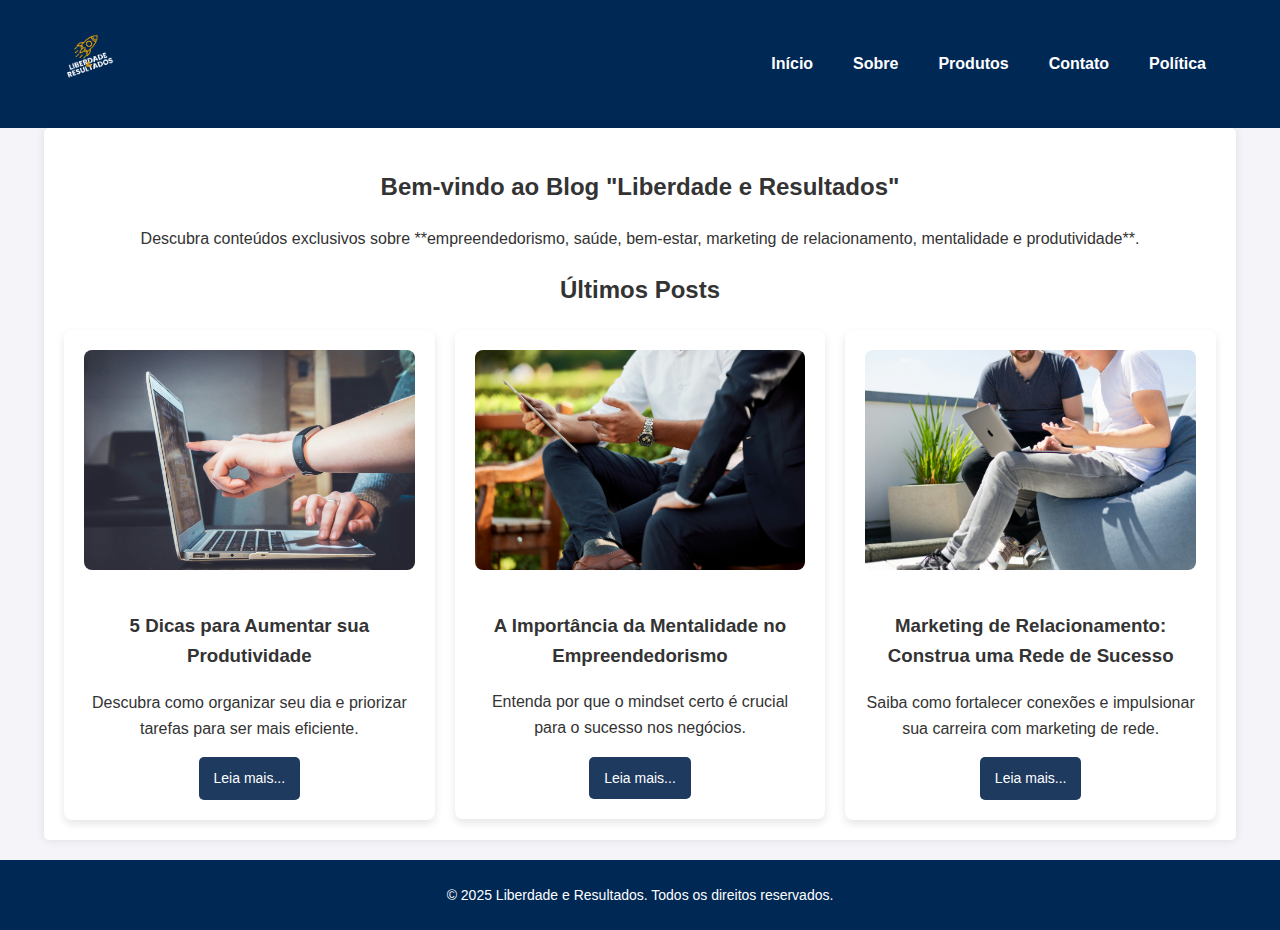
<file: index.html>
<!DOCTYPE html>
<html lang="pt-BR">
<head>
    <meta charset="UTF-8">
    <meta name="viewport" content="width=device-width, initial-scale=1.0">
    <title>Liberdade e Resultados</title>
    <link rel="stylesheet" href="assets/css/style.css">
    <link rel="preconnect" href="https://fonts.googleapis.com">
    <link href="https://fonts.googleapis.com/css2?family=Poppins:wght@300;400;600&display=swap" rel="stylesheet">
</head>
<body>

    <header>
        <div class="container">
            <div class="logo">
                <a href="index.html">
                    <img src="assets/images/logo-blog.png" alt="Liberdade e Resultados">
                </a>
            </div>
            <nav>
                <ul>
                    <li><a href="index.html">Início</a></li>
                    <li><a href="sobre.html">Sobre</a></li>
                    <li><a href="produtos.html">Produtos</a></li>
                    <li><a href="contato.html">Contato</a></li>
                    <li><a href="politica.html">Política</a></li>
                </ul>
            </nav>
        </div>
    </header>
    

    <main class="container">
        <!-- Sessão Inicial -->
        <section id="home">
            <h2>Bem-vindo ao Blog "Liberdade e Resultados"</h2>
            <p>Descubra conteúdos exclusivos sobre **empreendedorismo, saúde, bem-estar, marketing de relacionamento, mentalidade e produtividade**.</p>
        </section>

        <!-- Sessão de Posts -->
        <section id="posts-container">
            <h2>Últimos Posts</h2>
            <div class="posts-grid">
                
                <!-- Post 1 -->
                <article class="post">
                    <img src="assets/images/rotina-produtiva.jpg" alt="Rotina Produtiva" class="post-image">
                    <h3>5 Dicas para Aumentar sua Produtividade</h3>
                    <p>Descubra como organizar seu dia e priorizar tarefas para ser mais eficiente.</p>
                    <a href="post.html?file=rotina-produtiva.md" class="read-more">Leia mais...</a>
                </article>

                <!-- Post 2 -->
                <article class="post">
                    <img src="assets/images/mentalidade-empreendedora.jpg" alt="Mentalidade Empreendedora" class="post-image">
                    <h3>A Importância da Mentalidade no Empreendedorismo</h3>
                    <p>Entenda por que o mindset certo é crucial para o sucesso nos negócios.</p>
                    <a href="post.html?file=mentalidade-empreendedora.md" class="read-more">Leia mais...</a>
                </article>

                <!-- Post 3 -->
                <article class="post">
                    <img src="assets/images/marketing-relacionamento.jpg" alt="Marketing de Relacionamento" class="post-image">
                    <h3>Marketing de Relacionamento: Construa uma Rede de Sucesso</h3>
                    <p>Saiba como fortalecer conexões e impulsionar sua carreira com marketing de rede.</p>
                    <a href="post.html?file=marketing-relacionamento.md" class="read-more">Leia mais...</a>
                </article>

            </div>
        </section>
    </main>

    <footer>
        <p>© 2025 Liberdade e Resultados. Todos os direitos reservados.</p>
    </footer>

    <script src="assets/js/script.js"></script>
</body>
</html>
</file>
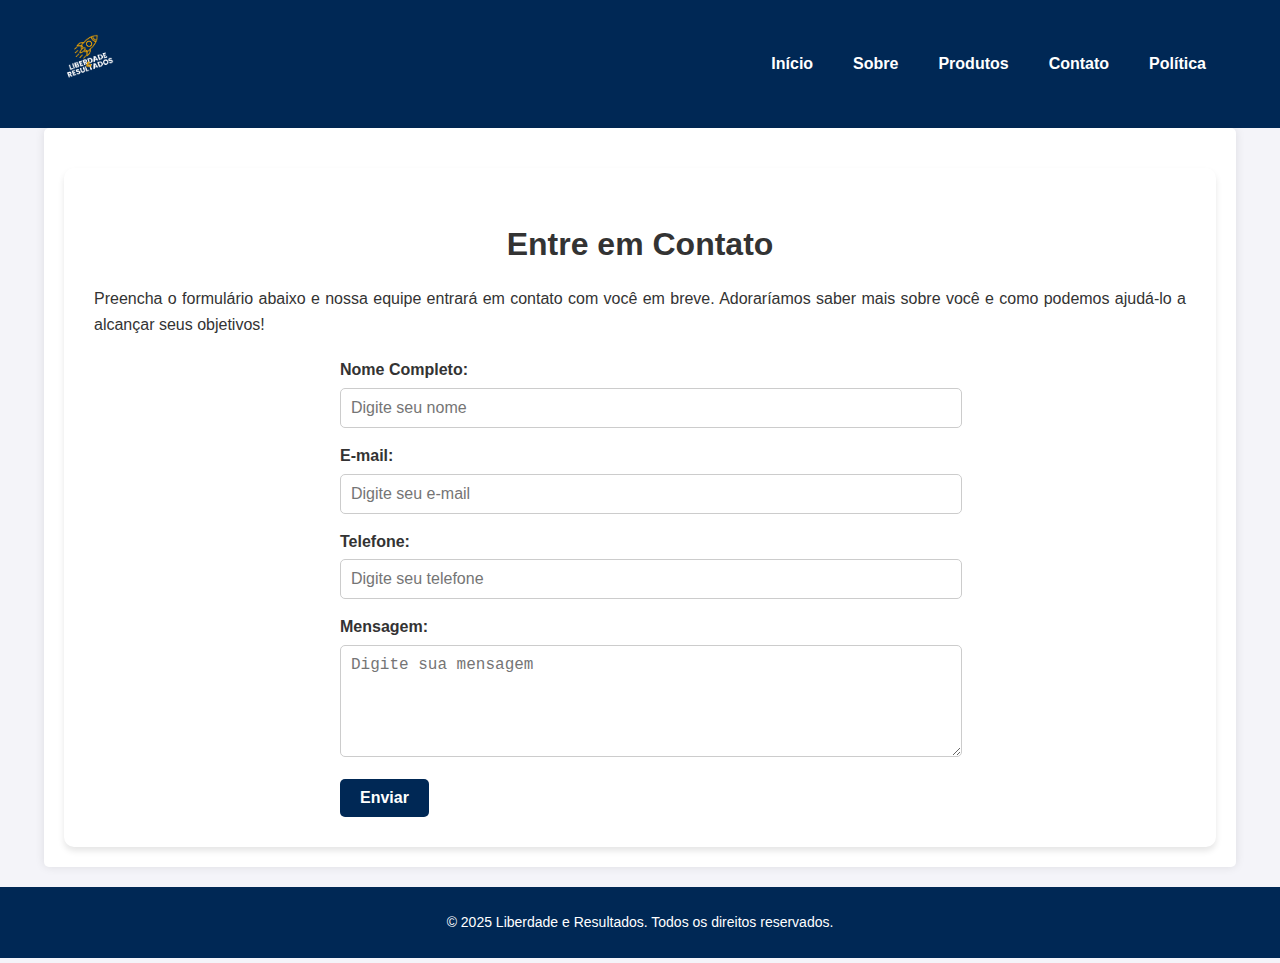
<file: contato.html>
<!DOCTYPE html>
<html lang="pt-BR">
<head>
    <meta charset="UTF-8">
    <meta name="viewport" content="width=device-width, initial-scale=1.0">
    <title>Contato - Liberdade e Resultados</title>
    <link rel="stylesheet" href="assets/css/style.css">
    <link rel="preconnect" href="https://fonts.googleapis.com">
    <link href="https://fonts.googleapis.com/css2?family=Poppins:wght@300;400;600&display=swap" rel="stylesheet">
</head>
<body>
    <!-- Cabeçalho -->
    <header>
        <div class="container">
            <div class="logo">
                <a href="index.html">
                    <img src="assets/images/logo-blog.png" alt="Liberdade e Resultados">
                </a>
            </div>
            <nav>
                <ul>
                    <li><a href="index.html">Início</a></li>
                    <li><a href="sobre.html">Sobre</a></li>
                    <li><a href="produtos.html">Produtos</a></li>
                    <li><a href="contato.html">Contato</a></li>
                    <li><a href="politica.html">Política</a></li>
                </ul>
            </nav>
        </div>
    </header>
    

    <!-- Conteúdo Principal -->
    <main class="container">
        <section class="contact-section">
            <h1>Entre em Contato</h1>
            <p>
                Preencha o formulário abaixo e nossa equipe entrará em contato com você em breve. Adoraríamos saber mais sobre você e como podemos ajudá-lo a alcançar seus objetivos!
            </p>

            <!-- Formulário de Contato -->
            <form class="contact-form" id="lead-form">
                <label for="name">Nome Completo:</label>
                <input type="text" id="name" name="name" placeholder="Digite seu nome" required>

                <label for="email">E-mail:</label>
                <input type="email" id="email" name="email" placeholder="Digite seu e-mail" required>

                <label for="phone">Telefone:</label>
                <input type="tel" id="phone" name="phone" placeholder="Digite seu telefone">

                <label for="message">Mensagem:</label>
                <textarea id="message" name="message" rows="5" placeholder="Digite sua mensagem" required></textarea>

                <button type="submit">Enviar</button>
            </form>
        </section>
    </main>

    <!-- Rodapé -->
    <footer>
        <p>© 2025 Liberdade e Resultados. Todos os direitos reservados.</p>
    </footer>

    <!-- Script para simular envio de leads -->
    <script>
        document.getElementById("lead-form").addEventListener("submit", function(e) {
            e.preventDefault();

            // Simular envio do formulário (substituir por integração real, como API ou backend)
            const name = document.getElementById("name").value;
            const email = document.getElementById("email").value;
            const phone = document.getElementById("phone").value;
            const message = document.getElementById("message").value;

            console.log("Lead enviado:", { name, email, phone, message });

            alert("Obrigado por entrar em contato! Em breve, retornaremos sua mensagem.");
            this.reset();
        });
    </script>
</body>
</html>
</file>
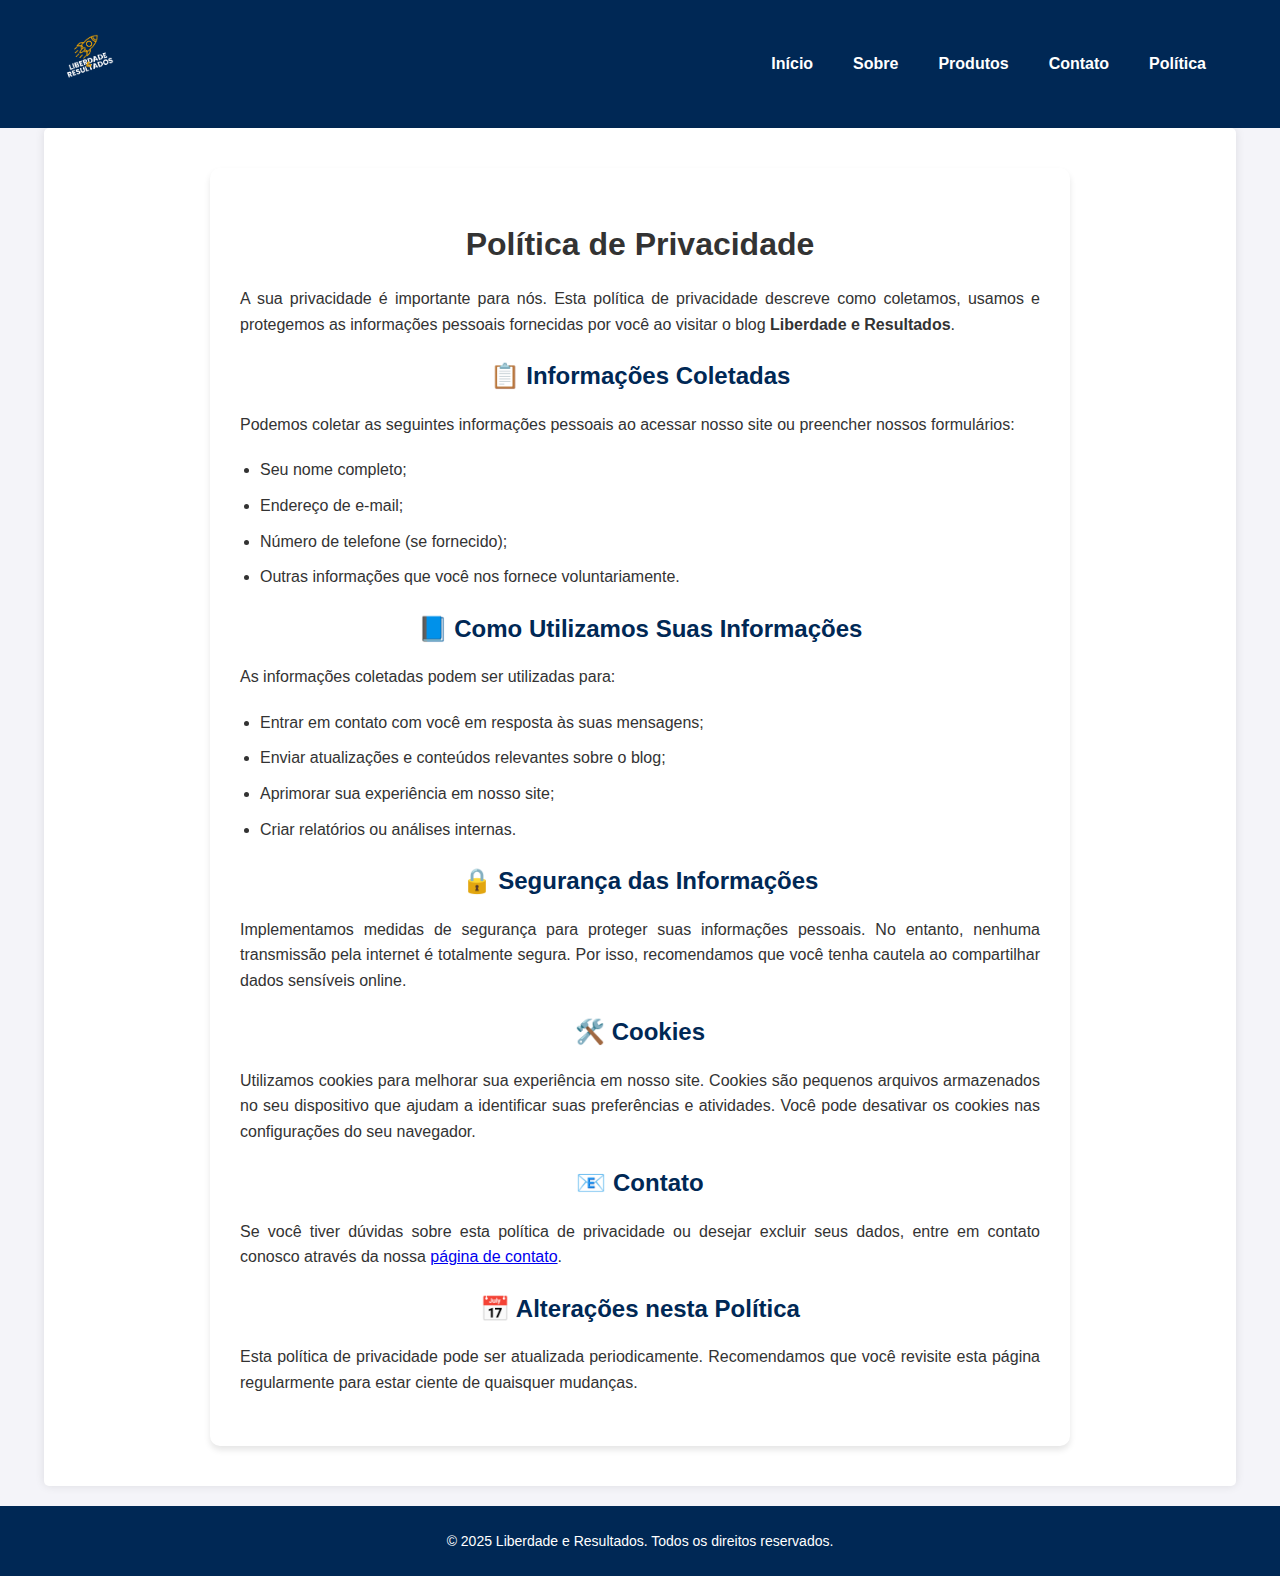
<file: politica.html>
<!DOCTYPE html>
<html lang="pt-BR">
<head>
    <meta charset="UTF-8">
    <meta name="viewport" content="width=device-width, initial-scale=1.0">
    <title>Política de Privacidade - Liberdade e Resultados</title>
    <link rel="stylesheet" href="assets/css/style.css">
    <link rel="preconnect" href="https://fonts.googleapis.com">
    <link href="https://fonts.googleapis.com/css2?family=Poppins:wght@300;400;600&display=swap" rel="stylesheet">
</head>
<body>
    <!-- Cabeçalho -->
    <header>
        <div class="container">
            <div class="logo">
                <a href="index.html">
                    <img src="assets/images/logo-blog.png" alt="Liberdade e Resultados">
                </a>
            </div>
            <nav>
                <ul>
                    <li><a href="index.html">Início</a></li>
                    <li><a href="sobre.html">Sobre</a></li>
                    <li><a href="produtos.html">Produtos</a></li>
                    <li><a href="contato.html">Contato</a></li>
                    <li><a href="politica.html">Política</a></li>
                </ul>
            </nav>
        </div>
    </header>
    

    <!-- Conteúdo Principal -->
    <main class="container">
        <section class="policy-section">
            <h1>Política de Privacidade</h1>
            <p>
                A sua privacidade é importante para nós. Esta política de privacidade descreve como coletamos, usamos e protegemos as informações pessoais fornecidas por você ao visitar o blog <strong>Liberdade e Resultados</strong>.
            </p>

            <h2>📋 Informações Coletadas</h2>
            <p>
                Podemos coletar as seguintes informações pessoais ao acessar nosso site ou preencher nossos formulários:
            </p>
            <ul>
                <li>Seu nome completo;</li>
                <li>Endereço de e-mail;</li>
                <li>Número de telefone (se fornecido);</li>
                <li>Outras informações que você nos fornece voluntariamente.</li>
            </ul>

            <h2>📘 Como Utilizamos Suas Informações</h2>
            <p>
                As informações coletadas podem ser utilizadas para:
            </p>
            <ul>
                <li>Entrar em contato com você em resposta às suas mensagens;</li>
                <li>Enviar atualizações e conteúdos relevantes sobre o blog;</li>
                <li>Aprimorar sua experiência em nosso site;</li>
                <li>Criar relatórios ou análises internas.</li>
            </ul>

            <h2>🔒 Segurança das Informações</h2>
            <p>
                Implementamos medidas de segurança para proteger suas informações pessoais. No entanto, nenhuma transmissão pela internet é totalmente segura. Por isso, recomendamos que você tenha cautela ao compartilhar dados sensíveis online.
            </p>

            <h2>🛠️ Cookies</h2>
            <p>
                Utilizamos cookies para melhorar sua experiência em nosso site. Cookies são pequenos arquivos armazenados no seu dispositivo que ajudam a identificar suas preferências e atividades. Você pode desativar os cookies nas configurações do seu navegador.
            </p>

            <h2>📧 Contato</h2>
            <p>
                Se você tiver dúvidas sobre esta política de privacidade ou desejar excluir seus dados, entre em contato conosco através da nossa <a href="contato.html">página de contato</a>.
            </p>

            <h2>📅 Alterações nesta Política</h2>
            <p>
                Esta política de privacidade pode ser atualizada periodicamente. Recomendamos que você revisite esta página regularmente para estar ciente de quaisquer mudanças.
            </p>
        </section>
    </main>

    <!-- Rodapé -->
    <footer>
        <p>© 2025 Liberdade e Resultados. Todos os direitos reservados.</p>
    </footer>
</body>
</html>
</file>
<file: assets/css/style.css>
/* Estilos Gerais */
body {
    font-family: 'Poppins', sans-serif;
    line-height: 1.6;
    margin: 0;
    padding: 0;
    background-color: #f4f4f4;
    color: #333;
}

/* Container Centralizado */
.container {
    width: 90%;
    max-width: 1200px;
    margin: 0 auto;
}

/* Cabeçalho */
header {
    background: #1E3A5F;
    padding: 20px 0;
}

header .container {
    display: flex;
    align-items: center;
    justify-content: space-between;
}

.logo img {
    height: 50px;
}

/* Menu de Navegação */
nav ul {
    list-style: none;
    padding: 0;
    margin: 0;
    display: flex;
}

nav ul li {
    margin-right: 20px;
}

nav ul li a {
    text-decoration: none;
    color: white;
    font-weight: 600;
    transition: 0.3s;
}

nav ul li a:hover {
    color: #FFD700;
}

/* Sessões do Blog */
main {
    padding: 40px 0;
    text-align: center;
}

/* Grid de Posts */
.posts-grid {
    display: grid;
    grid-template-columns: repeat(auto-fit, minmax(300px, 1fr));
    gap: 20px;
    justify-content: center;
    align-items: start;
}

/* Estiliza os Posts na Página Principal */
.post {
    background: white;
    border-radius: 8px;
    padding: 20px;
    box-shadow: 0px 4px 8px rgba(0, 0, 0, 0.1);
    text-align: center;
}

.post img.post-image {
    width: 100%;
    max-width: 400px;
    height: auto;
    border-radius: 8px;
    margin-bottom: 15px;
}

/* Botão Leia Mais */
.read-more {
    display: inline-block;
    padding: 10px 15px;
    background-color: #1E3A5F;
    color: white;
    text-decoration: none;
    border-radius: 5px;
    font-size: 14px;
    transition: 0.3s;
}

.read-more:hover {
    background-color: #FFD700;
    color: #1E3A5F;
}

/* Estilo do Conteúdo do Post */
#post-content {
    background: white;
    padding: 20px;
    border-radius: 8px;
    box-shadow: 0px 4px 8px rgba(0, 0, 0, 0.1);
    margin-bottom: 20px;
    text-align: justify;
    line-height: 1.8;
    font-size: 16px;
}

/* Títulos do Post */
#post-content h1, #post-content h2, #post-content h3 {
    margin-top: 20px;
    color: #1E3A5F;
}

/* Links */
#post-content a {
    color: #1E3A5F;
    text-decoration: none;
    font-weight: bold;
}

#post-content a:hover {
    color: #FFD700;
    text-decoration: underline;
}

/* Imagens */
#post-content img {
    max-width: 100%;
    height: auto;
    border-radius: 8px;
    display: block;
    margin: 20px auto;
}

/* Seção de Comentários */
#comments-section {
    background: white;
    padding: 20px;
    border-radius: 8px;
    box-shadow: 0px 4px 8px rgba(0, 0, 0, 0.1);
    margin-top: 20px;
}

#comments-section h3 {
    margin-top: 0;
}

/* Formulário de Comentários */
#comment-form {
    display: flex;
    flex-direction: column;
}

#comment-form label {
    font-weight: bold;
    margin-top: 10px;
}

#comment-form input,
#comment-form textarea {
    width: 100%;
    padding: 10px;
    margin-top: 5px;
    border: 1px solid #ccc;
    border-radius: 5px;
}

#comment-form button {
    margin-top: 10px;
    padding: 10px;
    background: #1E3A5F;
    color: white;
    border: none;
    border-radius: 5px;
    cursor: pointer;
    font-size: 16px;
}

#comment-form button:hover {
    background: #FFD700;
    color: #1E3A5F;
}

/* Comentários */
#comments-container {
    margin-top: 20px;
}

.comment {
    background: #f4f4f4;
    padding: 10px;
    border-radius: 5px;
    margin-top: 10px;
}

/* Rodapé */
footer {
    background: #1E3A5F;
    text-align: center;
    padding: 20px;
    color: white;
    margin-top: 20px;
}

/* Responsividade */
@media (max-width: 768px) {
    header .container {
        flex-direction: column;
        text-align: center;
    }

    nav ul {
        flex-direction: column;
        padding-top: 10px;
    }

    nav ul li {
        margin-bottom: 10px;
    }

    .posts-grid {
        grid-template-columns: 1fr;
    }
}
/* Estilo geral para o corpo */
body {
    font-family: 'Poppins', sans-serif;
    margin: 0;
    padding: 0;
    color: #333;
    background-color: #f9f9f9;
}

/* Container principal */
.container {
    max-width: 1200px;
    margin: 0 auto;
    padding: 20px;
}

/* Estilo do cabeçalho */
header {
    background-color: #002855;
    color: #fff;
    padding: 20px 0;
}

header .logo img {
    width: 150px;
}

header nav ul {
    list-style: none;
    display: flex;
    justify-content: center;
    margin: 0;
    padding: 0;
}

header nav ul li {
    margin: 0 15px;
}

header nav ul li a {
    color: #fff;
    text-decoration: none;
    font-weight: 600;
}

header nav ul li a:hover {
    text-decoration: underline;
}

/* Seção "Sobre" */
.about-section {
    text-align: center;
    background-color: #ffffff;
    border-radius: 10px;
    padding: 30px;
    box-shadow: 0 4px 6px rgba(0, 0, 0, 0.1);
}

.about-section h1,
.about-section h2 {
    font-weight: 600;
    margin-bottom: 15px;
}

.about-section p {
    text-align: justify;
    margin-bottom: 20px;
    line-height: 1.6;
}

.about-section ul {
    list-style-type: none;
    padding: 0;
    margin: 20px 0;
}

.about-section ul li {
    background: url('../assets/images/check-icon.png') no-repeat left center;
    padding-left: 25px;
    margin-bottom: 10px;
    text-align: justify;
}

/* Rodapé */
footer {
    text-align: center;
    padding: 10px;
    background-color: #002855;
    color: #fff;
    font-size: 14px;
}
/* Estilo para a seção de contato */
.contact-section {
    text-align: center;
    background-color: #ffffff;
    border-radius: 10px;
    padding: 30px;
    box-shadow: 0 4px 6px rgba(0, 0, 0, 0.1);
    margin-top: 20px;
}

.contact-section h1 {
    font-weight: 600;
    margin-bottom: 15px;
}

.contact-section p {
    margin-bottom: 20px;
    text-align: justify;
    line-height: 1.6;
}

/* Estilo para o formulário */
.contact-form {
    max-width: 600px;
    margin: 0 auto;
    text-align: left;
}

.contact-form label {
    display: block;
    font-weight: 600;
    margin-bottom: 5px;
}

.contact-form input,
.contact-form textarea {
    width: 100%;
    padding: 10px;
    margin-bottom: 15px;
    border: 1px solid #ccc;
    border-radius: 5px;
    font-size: 16px;
}

.contact-form button {
    background-color: #002855;
    color: #fff;
    border: none;
    padding: 10px 20px;
    border-radius: 5px;
    cursor: pointer;
    font-size: 16px;
    font-weight: 600;
    transition: background-color 0.3s;
}

.contact-form button:hover {
    background-color: #004080;
}
/* Estilo para a seção de política */
.policy-section {
    max-width: 800px;
    margin: 20px auto; /* Centraliza o texto horizontalmente */
    background-color: #ffffff;
    border-radius: 10px;
    padding: 30px;
    box-shadow: 0 4px 6px rgba(0, 0, 0, 0.1);
    text-align: center; /* Centraliza os títulos e listas */
}

.policy-section h1 {
    font-weight: 600;
    margin-bottom: 15px;
}

.policy-section h2 {
    font-weight: 600;
    margin-bottom: 10px;
    color: #002855;
}

.policy-section p {
    text-align: justify; /* Justifica os parágrafos */
    margin-bottom: 20px;
    line-height: 1.6;
}

.policy-section ul {
    list-style-type: disc;
    padding-left: 20px;
    text-align: justify; /* Justifica o texto das listas */
    margin-bottom: 20px;
}

.policy-section ul li {
    margin-bottom: 10px;
}

/* Rodapé */
footer {
    text-align: center;
    padding: 10px;
    background-color: #002855;
    color: #fff;
    font-size: 14px;
}
/* Seção de Produtos */
.products-section {
    text-align: center;
    background-color: #ffffff;
    border-radius: 10px;
    padding: 30px;
    box-shadow: 0 4px 6px rgba(0, 0, 0, 0.1);
    margin-top: 20px;
}

.products-section h1 {
    font-weight: 600;
    margin-bottom: 15px;
}

.products-section p {
    margin-bottom: 30px;
    text-align: justify;
    line-height: 1.6;
}

/* Grade de Produtos */
.products-grid {
    display: grid;
    grid-template-columns: repeat(auto-fit, minmax(250px, 1fr));
    gap: 20px;
}

/* Cartão de Produto */
.product-card {
    background-color: #f9f9f9;
    border-radius: 10px;
    box-shadow: 0 4px 6px rgba(0, 0, 0, 0.1);
    padding: 20px;
    text-align: center;
    transition: transform 0.3s, box-shadow 0.3s;
}

.product-card:hover {
    transform: translateY(-5px);
    box-shadow: 0 6px 10px rgba(0, 0, 0, 0.15);
}

.product-card img {
    max-width: 100%;
    border-radius: 10px;
    margin-bottom: 15px;
}

/* Cabeçalho */
header {
    background-color: #002855;
    color: white;
    padding: 10px 0;
    text-align: center;
}

header .logo img {
    max-height: 50px;
}

header nav ul {
    list-style: none;
    padding: 0;
    display: flex;
    justify-content: center;
    gap: 20px;
}

header nav ul li a {
    color: white;
    text-decoration: none;
    font-weight: 600;
}

/* Área do Post */
#post-content {
    background-color: #ffffff;
    padding: 20px;
    border-radius: 10px;
    box-shadow: 0 4px 6px rgba(0, 0, 0, 0.1);
    margin-top: 20px;
    text-align: justify;
}

/* Seção de Comentários */
.comment-section {
    margin-top: 40px;
    padding: 20px;
    background-color: #f9f9f9;
    border-radius: 10px;
    box-shadow: 0 4px 6px rgba(0, 0, 0, 0.1);
}

.comment-section h2 {
    margin-bottom: 20px;
}

.comment-section form {
    display: flex;
    flex-direction: column;
    gap: 15px;
}

.comment-section input,
.comment-section textarea {
    width: 100%;
    padding: 10px;
    border: 1px solid #ccc;
    border-radius: 5px;
}

.comment-section button {
    background-color: #002855;
    color: #fff;
    border: none;
    padding: 10px 20px;
    border-radius: 5px;
    cursor: pointer;
    font-weight: 600;
}

.comment-section button:hover {
    background-color: #004080;
}

.comment {
    background-color: #ffffff;
    border: 1px solid #ccc;
    border-radius: 5px;
    padding: 10px;
    margin-top: 10px;
}
/* Estilo para a Logo */
header .logo {
    display: flex;
    align-items: center;
    justify-content: center;
    margin-bottom: 10px;
}

header .logo img {
    max-height: 60px; /* Ajusta a altura máxima da logo */
    width: auto;      /* Mantém a proporção da imagem */
    transition: transform 0.3s; /* Animação ao passar o mouse */
}

header .logo img:hover {
    transform: scale(1.1); /* Aumenta ligeiramente no hover */
}

/* Ajuste do Navegador */
header nav ul {
    display: flex;
    justify-content: center;
    list-style: none;
    gap: 20px;
    padding: 0;
    margin: 0;
}

header nav ul li a {
    text-decoration: none;
    color: white;
    font-weight: 600;
    transition: color 0.3s;
}

header nav ul li a:hover {
    color: #f0a500; /* Cor de destaque no hover */
}
/* Ajustes no corpo da página */
body {
    font-family: Arial, sans-serif;
    margin: 0;
    padding: 0;
    line-height: 1.6;
    background-color: #f4f4f9;
  }
  
  /* Cabeçalho */
  header {
    background-color: #002855;
    color: white;
    padding: 10px 20px;
    display: flex;
    justify-content: space-between;
    align-items: center;
  }
  
  header .logo img {
    max-height: 50px;
  }
  
  header nav ul {
    list-style: none;
    padding: 0;
  }
  
  header nav ul li {
    display: inline;
    margin: 0 10px;
  }
  
  header nav ul li a {
    color: white;
    text-decoration: none;
    font-weight: bold;
  }
  
  header nav ul li a:hover {
    text-decoration: underline;
  }
  
  /* Conteúdo principal */
  main {
    max-width: 800px;
    margin: 20px auto;
    background: white;
    padding: 20px;
    border-radius: 5px;
    box-shadow: 0 0 10px rgba(0, 0, 0, 0.1);
  }
  
  .post-container {
    margin-bottom: 20px;
  }
  
  .comments {
    margin-top: 20px;
  }
  
  .comments h2 {
    margin-bottom: 10px;
  }
  
  .comments form label {
    display: block;
    margin-top: 10px;
  }
  
  .comments form input,
  .comments form textarea {
    width: 100%;
    padding: 10px;
    margin-top: 5px;
    margin-bottom: 10px;
    border: 1px solid #ccc;
    border-radius: 5px;
  }
  
  .comments form button {
    background-color: #002855;
    color: white;
    border: none;
    padding: 10px 20px;
    cursor: pointer;
    border-radius: 5px;
  }
  
  .comments form button:hover {
    background-color: #00509e;
  }
  
  #comments-list {
    margin-top: 20px;
  }
  
  /* Rodapé */
  footer {
    text-align: center;
    padding: 10px;
    background-color: #002855;
    color: white;
    margin-top: 20px;
  }
  /* Cabeçalho */
header {
    background-color: #002855;
    color: white;
    padding: 10px 0;
    text-align: center;
}

header .logo img {
    max-height: 50px;
}

header nav ul {
    list-style: none;
    padding: 0;
    display: flex;
    justify-content: center;
    gap: 20px;
}

header nav ul li a {
    color: white;
    text-decoration: none;
    font-weight: 600;
}

/* Área do Post */
#post-content {
    background-color: #ffffff;
    padding: 20px;
    border-radius: 10px;
    box-shadow: 0 4px 6px rgba(0, 0, 0, 0.1);
    margin-top: 20px;
    text-align: justify;
}

/* Seção de Comentários */
.comment-section {
    margin-top: 40px;
    padding: 20px;
    background-color: #f9f9f9;
    border-radius: 10px;
    box-shadow: 0 4px 6px rgba(0, 0, 0, 0.1);
}

.comment-section h2 {
    margin-bottom: 20px;
}

.comment-section form {
    display: flex;
    flex-direction: column;
    gap: 15px;
}

.comment-section input,
.comment-section textarea {
    width: 100%;
    padding: 10px;
    border: 1px solid #ccc;
    border-radius: 5px;
}

.comment-section button {
    background-color: #002855;
    color: #fff;
    border: none;
    padding: 10px 20px;
    border-radius: 5px;
    cursor: pointer;
    font-weight: 600;
}

.comment-section button:hover {
    background-color: #004080;
}

.comment {
    background-color: #ffffff;
    border: 1px solid #ccc;
    border-radius: 5px;
    padding: 10px;
    margin-top: 10px;
}
</file>
